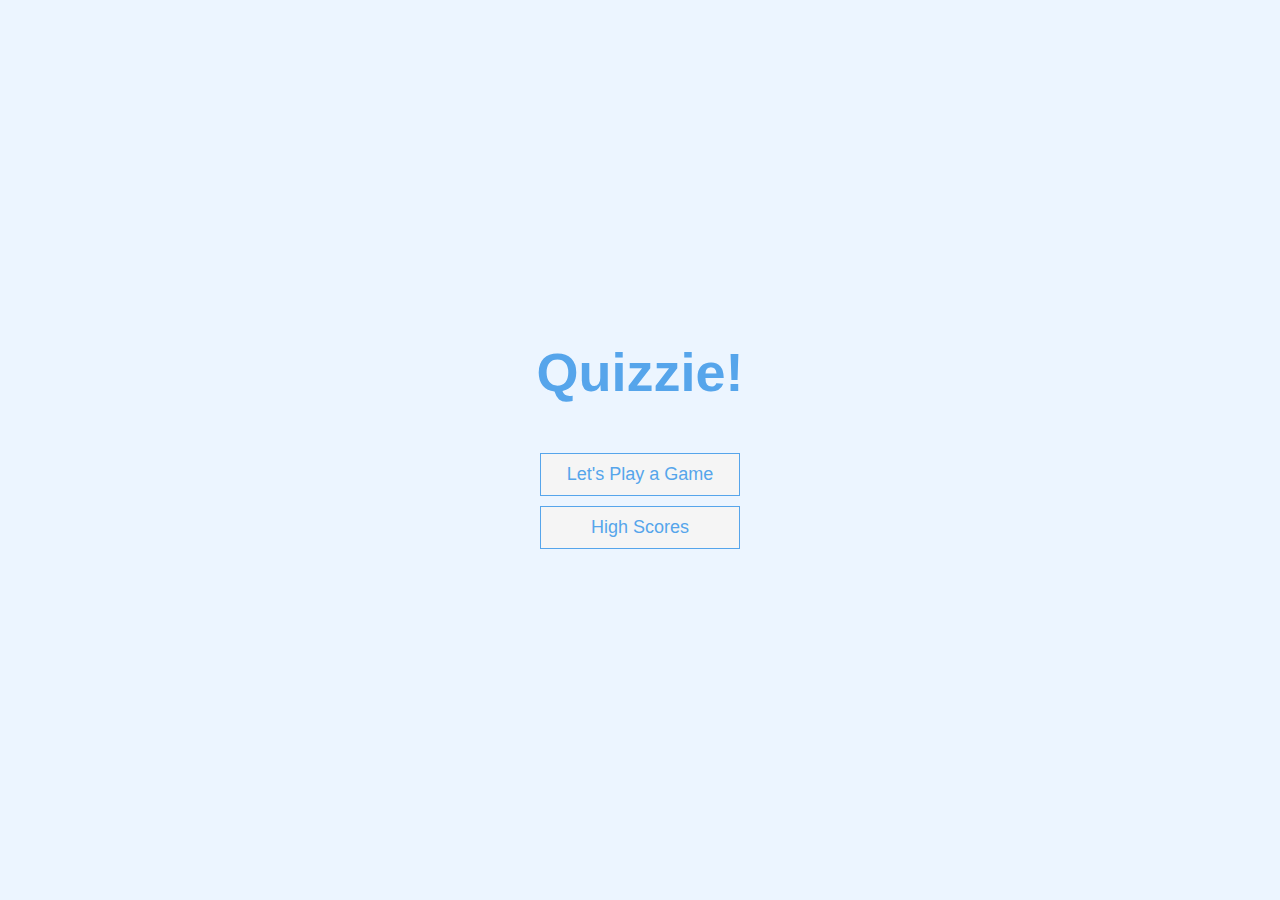
<file: index.html>
<!DOCTYPE html>
<html lang="en">

<head>
    <meta charset="UTF-8">
    <meta http-equiv="X-UA-Compatible" content="IE=edge">
    <meta name="viewport" content="width=device-width, initial-scale=1.0">
    <link rel="stylesheet" href="app.css">
    <title>Quizzie</title>
</head>

<body>
    <div class="container">
        <div id="home" class="flex-center flex-column">
            <h1>Quizzie!</h1>
            <a href="/game.html" class="btn">Let's Play a Game</a>
            <a href="/highscores.html" class="btn">High Scores</a>
        </div>
    </div>
</body>

</html>
</file>
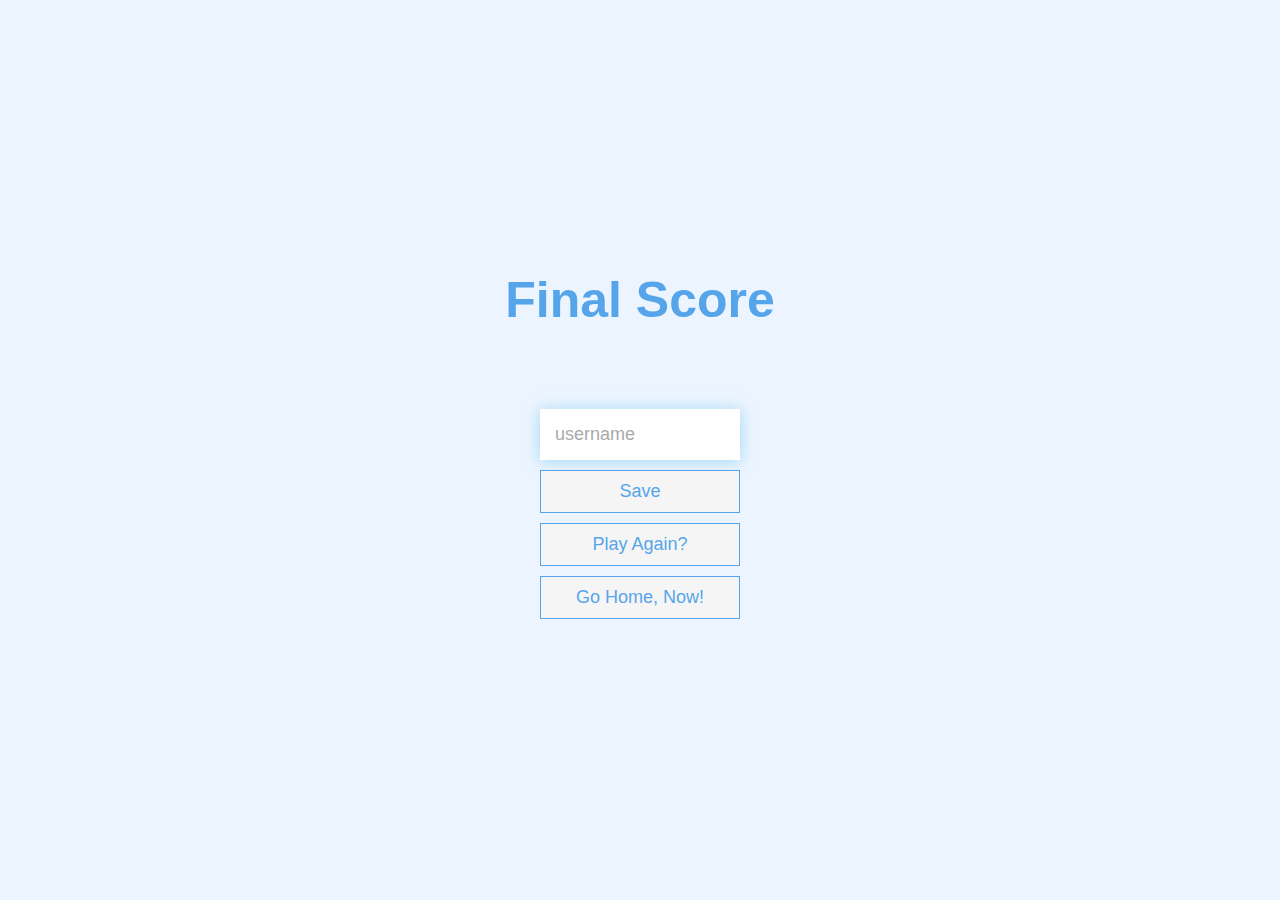
<file: end.html>
<!DOCTYPE html>
<html lang="en">

<head>
    <meta charset="UTF-8">
    <meta http-equiv="X-UA-Compatible" content="IE=edge">
    <meta name="viewport" content="width=device-width, initial-scale=1.0">
    <link rel="stylesheet" href="app.css">
    <title>This is the end</title>
</head>

<body>
    <div class="container">
        <div id="end" class="flex-center flex-column">
            <h2 id="score-final">Final Score</h2>
            <h2 id="final-score">0</h1>
                <form>
                    <input type="text" id="username" name="username" placeholder="username">
                    <button class="btn" type="submit" id="save-score-btn" onclick="saveHighScore(event)"
                        disabled>Save</button>
                </form>

                <a href="/game.html" class="btn">Play Again?</a>
                <a href="/" class="btn">Go Home, Now!</a>
        </div>
    </div>
    <script src="end.js"></script>
</body>

</html>
</file>
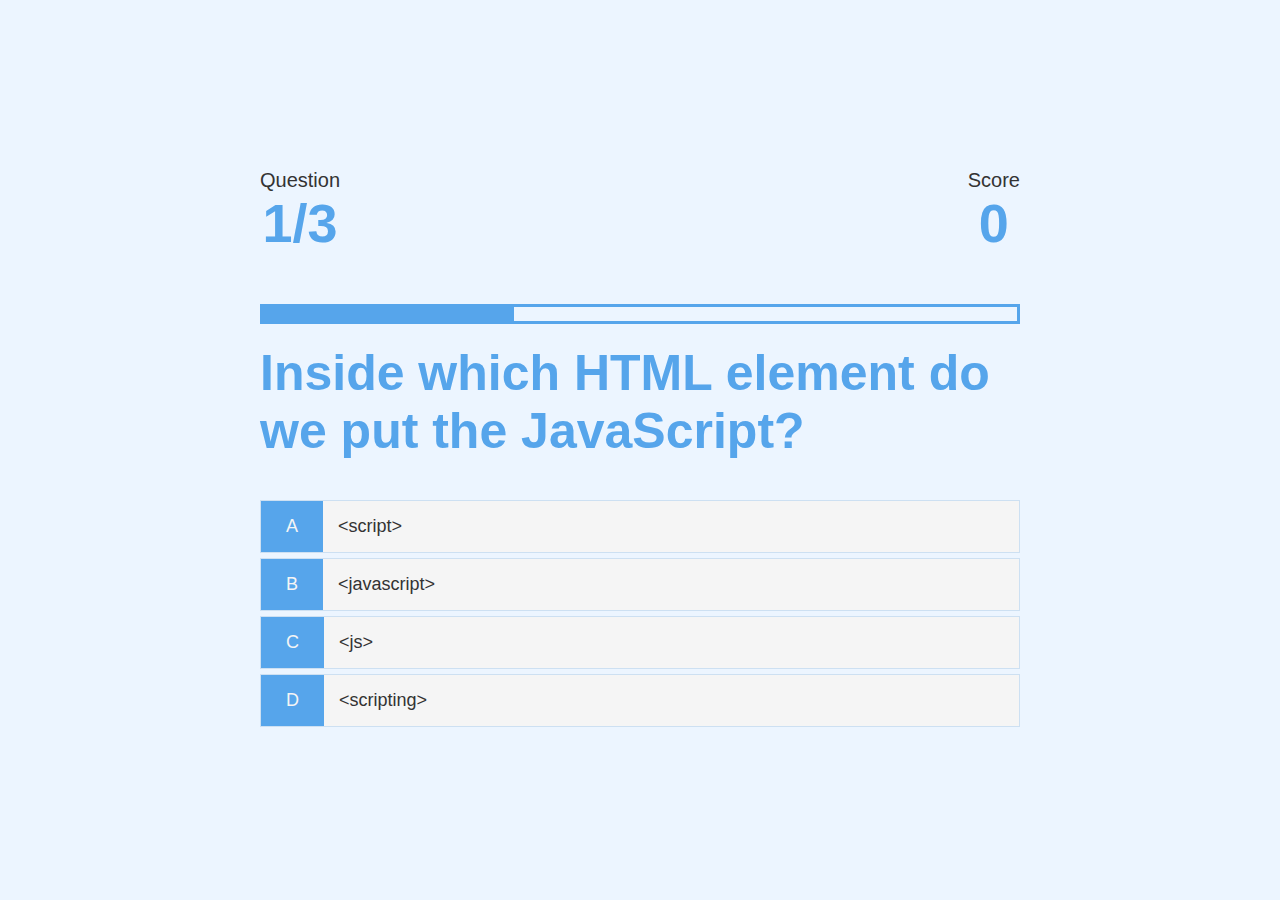
<file: game.html>
<!DOCTYPE html>
<html lang="en">

<head>
    <meta charset="UTF-8">
    <meta http-equiv="X-UA-Compatible" content="IE=edge">
    <meta name="viewport" content="width=device-width, initial-scale=1.0">
    <link rel="stylesheet" href="app.css">
    <link rel="stylesheet" href="game.css">
    <title>Quizzie - Playing...</title>
</head>

<body>
    <div class="container">
        <div id="game" class="justify-center flex-column">
            <div id="hud">
                <div id="hud-item">
                    <p class="hud-prefix">
                        Question
                    </p>
                    <h1 class="hud-main-text" id="question-counter">
                        0/0
                    </h1>
                </div>
                <div id="score-item">
                    <p class="score-prefix">
                        Score
                    </p>
                    <h1 class="score-main-text" id="score">
                        0
                    </h1>
                </div>
            </div>
            <div id="progress-bar">
                <div id="progress-bar-fill"></div>
            </div>
            <h2 id="question">What is the answer to this question?</h2>
            <div class="choice-container">
                <p class="choice-prefix">A</p>
                <p class="choice-text" data-number="1">Choice 1</p>
            </div>
            <div class="choice-container">
                <p class="choice-prefix">B</p>
                <p class="choice-text" data-number="2">Choice 2</p>
            </div>
            <div class="choice-container">
                <p class="choice-prefix">C</p>
                <p class="choice-text" data-number="3">Choice 3</p>
            </div>
            <div class="choice-container">
                <p class="choice-prefix">D</p>
                <p class="choice-text" data-number="4">Choice 4</p>
            </div>
        </div>
    </div>
    <script src="game.js"></script>
</body>

</html>
</file>
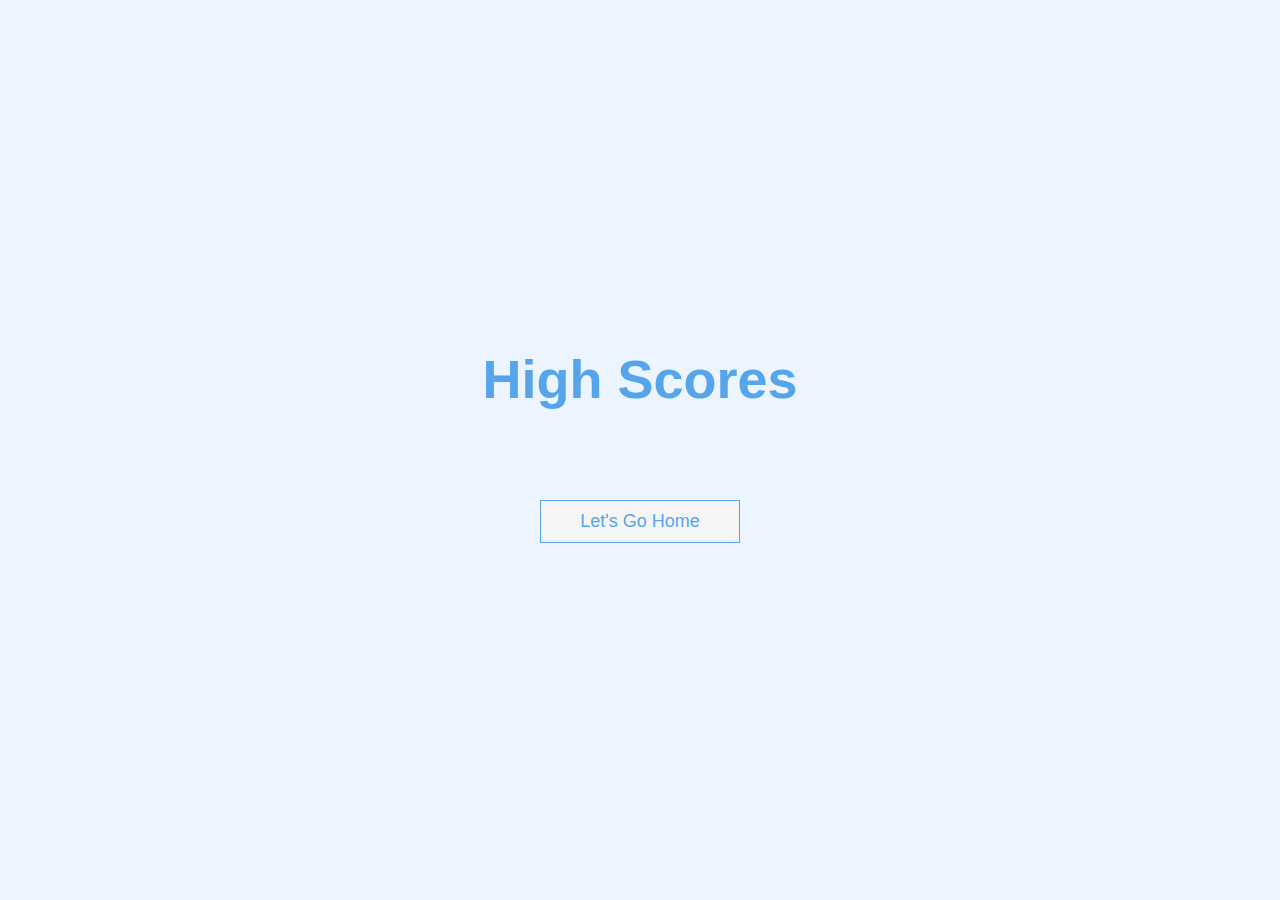
<file: highscores.html>
<!DOCTYPE html>
<html lang="en">

<head>
    <meta charset="UTF-8">
    <meta http-equiv="X-UA-Compatible" content="IE=edge">
    <meta name="viewport" content="width=device-width, initial-scale=1.0">
    <link rel="stylesheet" href="app.css">
    <link rel="stylesheet" href="highscores.css">
    <title>Wow... Such Scores</title>
</head>

<body>
    <div class="container">
        <div id="high-scores" class="flex-center flex-column">
            <h1 id="final-score">High Scores</h1>
            <ul id="high-scores-list"></ul>
            <a href="/" class="btn">Let's Go Home</a>
        </div>
    </div>
    <script src="highscores.js"></script>
</body>

</html>
</file>
<file: app.css>
:root {
    background-color: #ecf5ff;
    font-size: 62.5%;
}

* {
    box-sizing: border-box;
    font-family: Arial, Helvetica, sans-serif;
    margin: 0;
    padding: 0;
    color: #333;
}

h1,
h2,
h3,
h4 {
    margin-bottom: 1rem;
}

h1 {
    font-size: 5.4rem;
    color: #56a5eb;
    margin-bottom: 5rem;
}

h1>span {
    font-size: 2.4rem;
    font-weight: 500;
}

h2 {
    font-size: 5rem;
    margin-bottom: 4rem;
    font-weight: 700;
    color: #56a5eb;
}

h3 {
    font-size: 2.8rem;
    font-weight: 500;
}

/* UTILITIES */

.container {
    width: 100vw;
    height: 100vh;
    display: flex;
    justify-content: center;
    align-items: center;
    max-width: 80rem;
    margin: 0 auto;
    padding: 2rem;
}

.container>* {
    width: 100%;
}

.flex-column {
    display: flex;
    flex-direction: column;
}

.flex-center {
    justify-content: center;
    align-items: center;
}

.justify-center {
    justify-content: center;
}

.text-center {
    text-align: center;
}

.hidden {
    display: none;
}

/* BUTTONS */

.btn {
    font-size: 1.8rem;
    padding: 1rem 0;
    width: 20rem;
    text-align: center;
    border: 0.1rem solid #56a5eb;
    margin-bottom: 1rem;
    text-decoration: none;
    color: #56a5eb;
    background-color: whitesmoke;
}

.btn:hover {
    cursor: pointer;
    box-shadow: 0 0.4rem 1.4rem 0 rgba(86, 185, 235, 0.5);
    transform: translateY(-0.1rem);
    transition: transform 150ms;
}

.btn[disabled]:hover {
    cursor: not-allowed;
    box-shadow: none;
    transform: none;
}

/* FORMS */

form {
    width: 100%;
    display: flex;
    flex-direction: column;
    align-items: center;
}

input {
    margin-bottom: 1rem;
    width: 20rem;
    padding: 1.5rem;
    font-size: 1.8rem;
    border: none;
    box-shadow: 0 0.1rem 1.4rem 0 rgba(86, 185, 235, 0.5);
}

input::placeholder {
    color: #aaa
}
</file>
<file: game.css>
.choice-container {
    display: flex;
    margin-bottom: 0.5rem;
    width: 100%;
    font-size: 1.8rem;
    border: 0.1rem solid rgba(86, 165, 235, 0.25);
    background-color: whitesmoke;
}

.choice-container:hover {
    cursor: pointer;
    box-shadow: 0 0.4rem 1.4rem 0 rgba(86, 165, 235, 0.5);
    transform: translateY(-0.1rem);
    transition: transform 150ms;
}

.choice-prefix {
    padding: 1.5rem 2.5rem;
    background-color: #56a5eb;
    color: whitesmoke;
}

.choice-text {
    padding: 1.5rem;
    width: 100%;
}

.correct {
    background-color: #28a745;
}

.incorrect {
    background-color: #dc3545;
}


/* HUD */

#hud {
    display: flex;
    justify-content: space-between;
}

.hud-prefix {
    text-align: center;
    font-size: 2rem;
}

.hud-main-text {
    text-align: center;
}

.score-prefix {
    text-align: center;
    font-size: 2rem;
}

.score-main-text {
    text-align: center;
}

/* Progress Bar */

#progress-bar {
    width: 100%;
    height: 2rem;
    border: 0.3rem solid #56a5eb;
    margin-bottom: 2rem;
}

#progress-bar-fill {
    height: 1.5rem;
    background-color: #56a5eb;
    width: 0%;
}
</file>
<file: highscores.css>
#high-scores-list {
    list-style: none;
    padding-left: 0;
    margin-bottom: 4rem;
}

.high-score {
    font-size: 2.8rem;
    margin-bottom: 0.5rem;
    color: #56a5eb
}

.high-score:hover {
    transform: scale(1.025);
}
</file>
